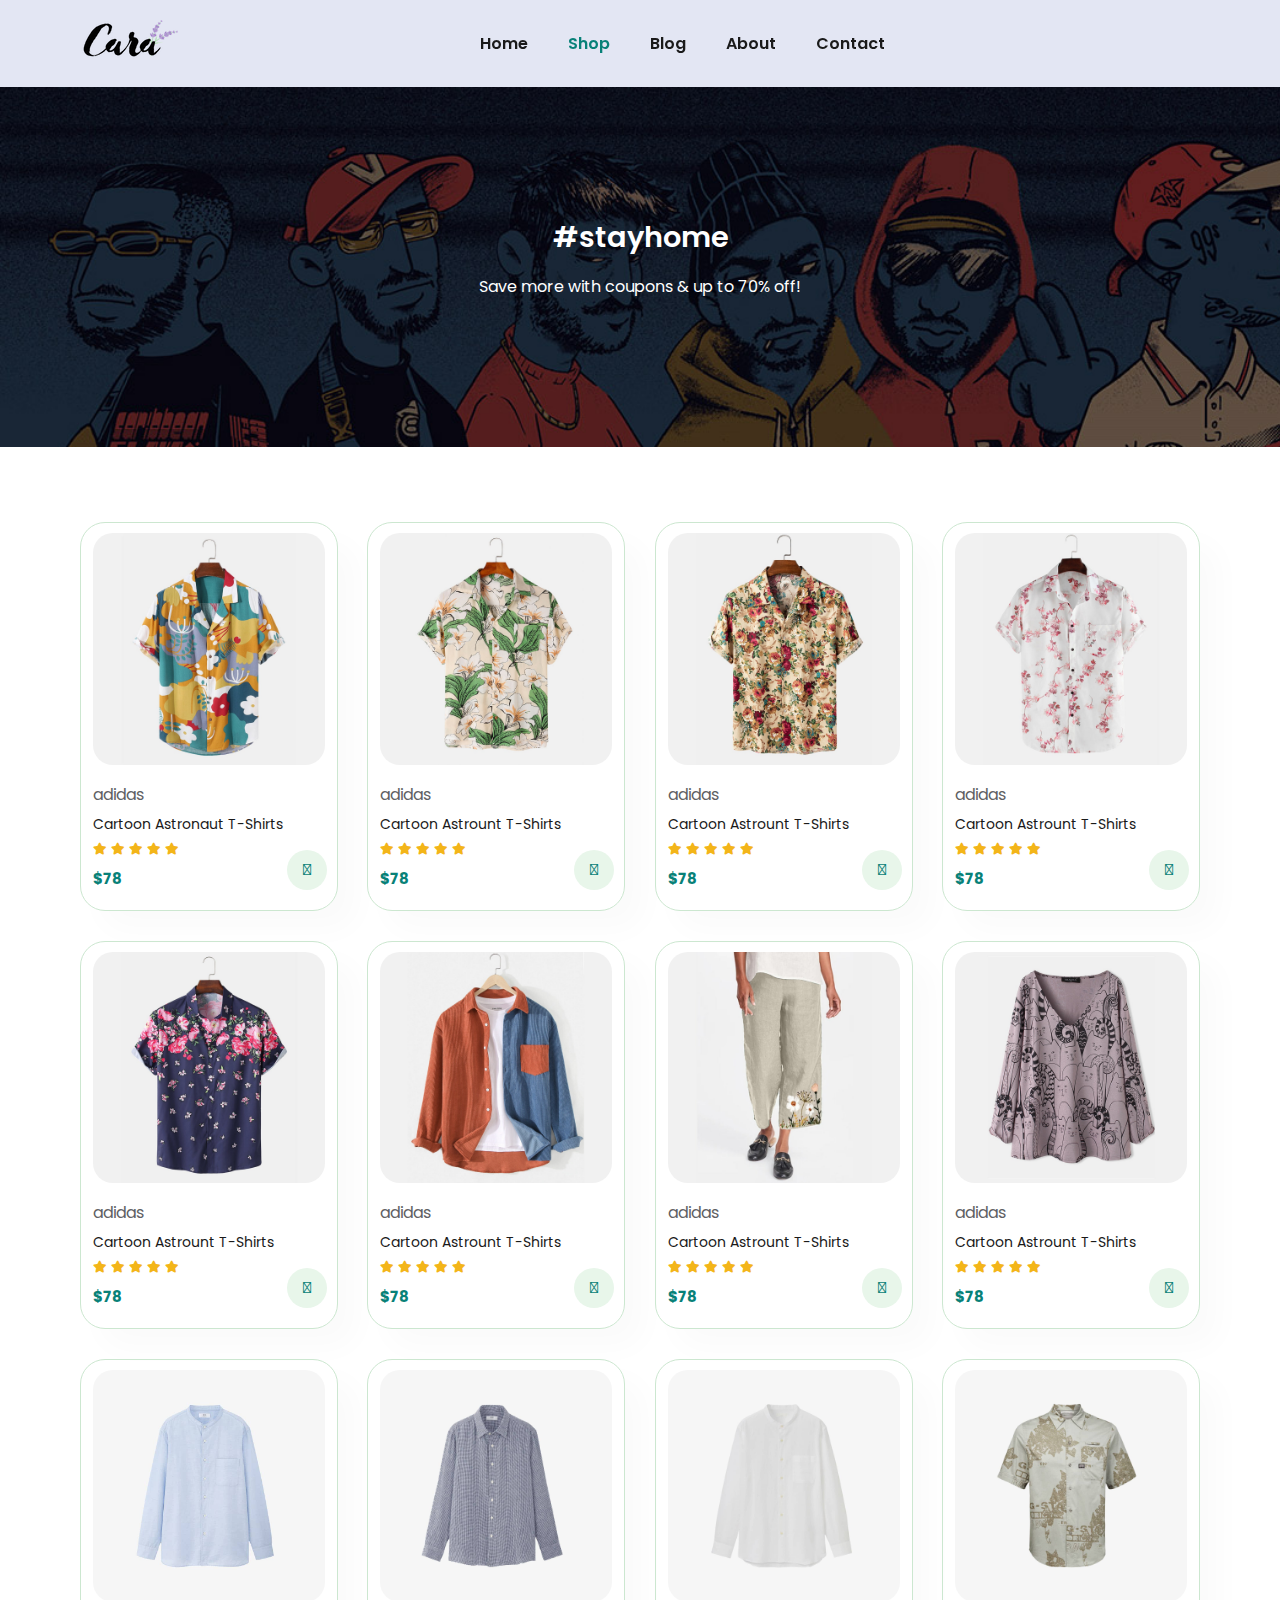
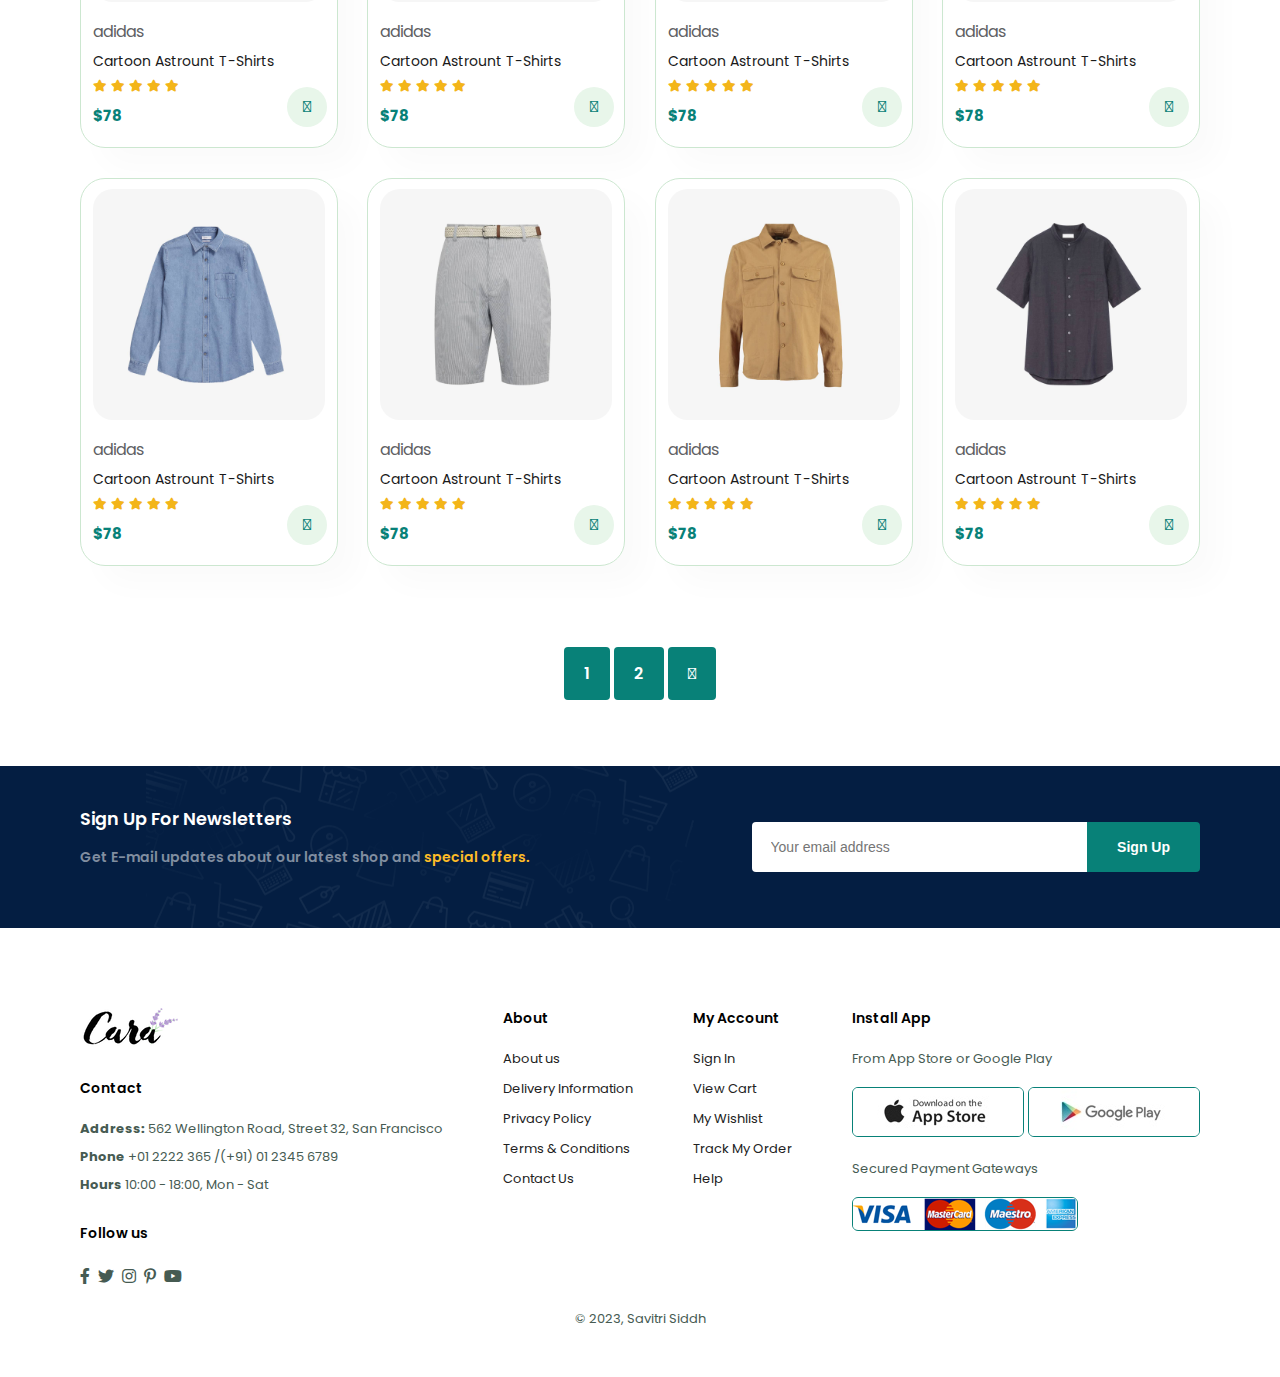
<file: shop.html>
<!DOCTYPE html>
<html lang="en">

    <head>
        <meta charset="UTF-8">
        <meta http-equiv="X-UA-Compatible" content="IE=edge">
        <meta name="viewport" content="width=device-width, initial-scale=1.0">
        <title>Ecommerece </title>

        <link rel="stylesheet" href="https://stackpath.bootstrapcdn.com/bootstrap/4.1.3/css/bootstrap.min.css"
            integrity="sha384-MCw98/SFnGE8fJT3GXwEOngsV7Zt27NXFoaoApmYm81iuXoPkFOJwJ8ERdknLPMO" crossorigin="anonymous">

        <link rel="stylesheet" href="https://pro.fontawesome.com/releases/v5.10.0/css/all.css" />

        <link rel="stylesheet" href="style.css">
    </head>

    <body>
    <section id="header">
  <a href="#"><img src="logo.png" class="logo" alt=""></a>
  <div>
    <ul id="navbar">
      <li><a href="index.html">Home</a></li>
     <li><a class="active" href="shop.html">Shop</a></li>
      <li><a href="blog.html">Blog</a></li>
      <li><a href="about.html">About</a></li>
      <li><a href="contact.html">Contact</a></li>
      <li id="lg-bag"><a href="cart.html"><i class="far fa-shopping-bag"></i></a></li>
      <a href="#" id="close"><i class="far fa-times"></i></a>
    </ul>
  </div>

  <div class="mobile">
    <a href="cart.html"><i id="shopping" class="far fa-shopping-bag"></i></a>
    <i id="bar" class="fas fa-outdent"></i>
  </div>
    </section>


      <section id="page-header">

        <h2>#stayhome</h2>

        <p>Save more with coupons & up to 70% off! </p>

      </section>

      <section id="product1" class="section-p1">

        <div class="pro-container">

          <div class="pro" onclick="window.location.href='sproduct.html';">
           <img src="product.f1.jpg" alt="Product Image">
            <div class="des">
    <span>adidas</span>
    <h5>Cartoon Astronaut T-Shirts</h5>
    <div class="star">
      <i class="fas fa-star"></i>
      <i class="fas fa-star"></i>
      <i class="fas fa-star"></i>
      <i class="fas fa-star"></i>
      <i class="fas fa-star"></i>
    </div>
    <h4>$78</h4>
  </div>
         <a href="#"><i class="fal fa-shopping-cart cart"></i></a>
          </div>

            <div class="pro">
              <img src="product.f2.jpg" alt="">
              <div class="des">
                <span>adidas</span>
                <h5>Cartoon Astrount T-Shirts</h5>
                <div class="star">
                  <i class="fas fa-star"></i>
                  <i class="fas fa-star"></i>
                  <i class="fas fa-star"></i>
                  <i class="fas fa-star"></i>
                  <i class="fas fa-star"></i>
                </div>
                <h4>$78</h4>
              </div>
                <a href="#"><i class="fal fa-shopping-cart cart"></i></a>
                </div>

              <div class="pro">
                <img src="product.f3.jpg" alt="">
                <div class="des">
                  <span>adidas</span>
                  <h5>Cartoon Astrount T-Shirts</h5>
                  <div class="star">
                    <i class="fas fa-star"></i>
                    <i class="fas fa-star"></i>
                    <i class="fas fa-star"></i>
                    <i class="fas fa-star"></i>
                    <i class="fas fa-star"></i>
                  </div>
                  <h4>$78</h4>
                </div>
                  <a href="#"><i class="fal fa-shopping-cart cart"></i></a>
                  </div>

                <div class="pro">
                  <img src="product.f4.jpg" alt="">
                  <div class="des">
                    <span>adidas</span>
                    <h5>Cartoon Astrount T-Shirts</h5>
                    <div class="star">
                      <i class="fas fa-star"></i>
                      <i class="fas fa-star"></i>
                      <i class="fas fa-star"></i>
                      <i class="fas fa-star"></i>
                      <i class="fas fa-star"></i>
                    </div>
                    <h4>$78</h4>
                  </div>
                    <a href="#"><i class="fal fa-shopping-cart cart"></i></a>
                    </div>

                  <div class="pro">
                    <img src="product.f5.jpg" alt="">
                    <div class="des">
                      <span>adidas</span>
                      <h5>Cartoon Astrount T-Shirts</h5>
                      <div class="star">
                        <i class="fas fa-star"></i>
                        <i class="fas fa-star"></i>
                        <i class="fas fa-star"></i>
                        <i class="fas fa-star"></i>
                        <i class="fas fa-star"></i>
                      </div>
                      <h4>$78</h4>
                    </div>
                      <a href="#"><i class="fal fa-shopping-cart cart"></i></a>
                      </div>

                    <div class="pro">
                      <img src="product.f6.jpg" alt="">
                      <div class="des">
                        <span>adidas</span>
                        <h5>Cartoon Astrount T-Shirts</h5>
                        <div class="star">
                          <i class="fas fa-star"></i>
                          <i class="fas fa-star"></i>
                          <i class="fas fa-star"></i>
                          <i class="fas fa-star"></i>
                          <i class="fas fa-star"></i>
                        </div>
                        <h4>$78</h4>
                      </div>
                        <a href="#"><i class="fal fa-shopping-cart cart"></i></a>
                        </div>
                      <div class="pro">
                        <img src="product.f7.jpg" alt="">
                        <div class="des">
                          <span>adidas</span>
                          <h5>Cartoon Astrount T-Shirts</h5>
                          <div class="star">
                            <i class="fas fa-star"></i>
                            <i class="fas fa-star"></i>
                            <i class="fas fa-star"></i>
                            <i class="fas fa-star"></i>
                            <i class="fas fa-star"></i>
                          </div>
                          <h4>$78</h4>
                        </div>
                          <a href="#"><i class="fal fa-shopping-cart cart"></i></a>
                          </div>
                        <div class="pro">
                          <img src="product.f8.jpg" alt="">
                          <div class="des">
                            <span>adidas</span>
                            <h5>Cartoon Astrount T-Shirts</h5>
                            <div class="star">
                              <i class="fas fa-star"></i>
                              <i class="fas fa-star"></i>
                              <i class="fas fa-star"></i>
                              <i class="fas fa-star"></i>
                              <i class="fas fa-star"></i>
                            </div>
                            <h4>$78</h4>
                          </div>
                            <a href="#"><i class="fal fa-shopping-cart cart"></i></a>
                            </div>


          <div class="pro">
            <img src="n1.jpg" alt="">
            <div class="des">
              <span>adidas</span>
              <h5>Cartoon Astrount T-Shirts</h5>
              <div class="star">
                <i class="fas fa-star"></i>
                <i class="fas fa-star"></i>
                <i class="fas fa-star"></i>
                <i class="fas fa-star"></i>
                <i class="fas fa-star"></i>
              </div>
              <h4>$78</h4>
            </div>
            <a href="#"><i class="fal fa-shopping-cart cart"></i></a>
              </div>

            <div class="pro">
              <img src="n2.jpg" alt="">
              <div class="des">
                <span>adidas</span>
                <h5>Cartoon Astrount T-Shirts</h5>
                <div class="star">
                  <i class="fas fa-star"></i>
                  <i class="fas fa-star"></i>
                  <i class="fas fa-star"></i>
                  <i class="fas fa-star"></i>
                  <i class="fas fa-star"></i>
                </div>
                <h4>$78</h4>
              </div>
                <a href="#"><i class="fal fa-shopping-cart cart"></i></a>
                </div>

              <div class="pro">
                <img src="n3.jpg" alt="">
                <div class="des">
                  <span>adidas</span>
                  <h5>Cartoon Astrount T-Shirts</h5>
                  <div class="star">
                    <i class="fas fa-star"></i>
                    <i class="fas fa-star"></i>
                    <i class="fas fa-star"></i>
                    <i class="fas fa-star"></i>
                    <i class="fas fa-star"></i>
                  </div>
                  <h4>$78</h4>
                </div>
                  <a href="#"><i class="fal fa-shopping-cart cart"></i></a>
                  </div>

                <div class="pro">
                  <img src="n4.jpg" alt="">
                  <div class="des">
                    <span>adidas</span>
                    <h5>Cartoon Astrount T-Shirts</h5>
                    <div class="star">
                      <i class="fas fa-star"></i>
                      <i class="fas fa-star"></i>
                      <i class="fas fa-star"></i>
                      <i class="fas fa-star"></i>
                      <i class="fas fa-star"></i>
                    </div>
                    <h4>$78</h4>
                  </div>
                    <a href="#"><i class="fal fa-shopping-cart cart"></i></a>
                    </div>

                  <div class="pro">
                    <img src="n5.jpg" alt="">
                    <div class="des">
                      <span>adidas</span>
                      <h5>Cartoon Astrount T-Shirts</h5>
                      <div class="star">
                        <i class="fas fa-star"></i>
                        <i class="fas fa-star"></i>
                        <i class="fas fa-star"></i>
                        <i class="fas fa-star"></i>
                        <i class="fas fa-star"></i>
                      </div>
                      <h4>$78</h4>
                    </div>
                      <a href="#"><i class="fal fa-shopping-cart cart"></i></a>
                      </div>

                    <div class="pro">
                      <img src="n6.jpg" alt="">
                      <div class="des">
                        <span>adidas</span>
                        <h5>Cartoon Astrount T-Shirts</h5>
                        <div class="star">
                          <i class="fas fa-star"></i>
                          <i class="fas fa-star"></i>
                          <i class="fas fa-star"></i>
                          <i class="fas fa-star"></i>
                          <i class="fas fa-star"></i>
                        </div>
                        <h4>$78</h4>
                      </div>
                        <a href="#"><i class="fal fa-shopping-cart cart"></i></a>
                        </div>
                      <div class="pro">
                        <img src="n7.jpg" alt="">
                        <div class="des">
                          <span>adidas</span>
                          <h5>Cartoon Astrount T-Shirts</h5>
                          <div class="star">
                            <i class="fas fa-star"></i>
                            <i class="fas fa-star"></i>
                            <i class="fas fa-star"></i>
                            <i class="fas fa-star"></i>
                            <i class="fas fa-star"></i>
                          </div>
                          <h4>$78</h4>
                        </div>
                          <a href="#"><i class="fal fa-shopping-cart cart"></i></a>
                          </div>
                        <div class="pro">
                          <img src="n8.jpg" alt="">
                          <div class="des">
                            <span>adidas</span>
                            <h5>Cartoon Astrount T-Shirts</h5>
                            <div class="star">
                              <i class="fas fa-star"></i>
                              <i class="fas fa-star"></i>
                              <i class="fas fa-star"></i>
                              <i class="fas fa-star"></i>
                              <i class="fas fa-star"></i>
                            </div>
                            <h4>$78</h4>
                          </div>
                            <a href="#"><i class="fal fa-shopping-cart cart"></i></a>
                            </div>

        </div>
      </section>

    <section id="pagination" class="section-p1">
      <a href="#">1</a>
      <a href="#">2</a>
      <a href="#"><i class="fal fa-long-arrow-alt-right"></i></a>
    </section>

      <section id="newsletter"class="section-p1 section-m1">
        <div class="newstext">
          <h4>Sign Up For Newsletters</h4>
          <p>Get E-mail updates about our latest shop and <span>special offers.</span>
          </p>
        </div>
        <div class="form">
          <input type="text" placeholder="Your email address">
          <button class="normal">Sign Up</button>
        </div>
      </section>

      <footer class="section-p1">
        <div class="col">
          <img class="logo"src="logo.png" alt="">
          <h4>Contact</h4>
          <p> <strong> Address: </strong> 562 Wellington Road, Street 32, San Francisco</p>
          <p><strong>Phone</strong> +01 2222 365 /(+91) 01 2345 6789</p>
          <p><strong>Hours</strong> 10:00 - 18:00, Mon - Sat</p>
          <div class="follow">
            <h4>Follow us</h4>
            <div class="icon">
              <i class="fab fa-facebook-f"></i>
              <i class="fab fa-twitter"></i>
              <i class="fab fa-instagram"></i>
              <i class="fab fa-pinterest-p"></i>
              <i class="fab fa-youtube"></i>
            </div>
          </div>
        </div>

        <div class="col">
          <h4>About</h4>
          <a href="#">About us</a>
          <a href="#">Delivery Information</a>
          <a href="#">Privacy Policy</a>
          <a href="#">Terms & Conditions</a>
          <a href="#">Contact Us</a>
        </div>

        <div class="col">
          <h4>My Account</h4>
          <a href="#">Sign In</a>
          <a href="#">View Cart</a>
          <a href="#">My Wishlist</a>
          <a href="#">Track My Order</a>
          <a href="#">Help</a>
        </div>

        <div class="col install">
          <h4>Install App</h4>
          <p>From App Store or Google Play</p>
          <div class="row">
            <img src="app.jpg" alt="">
            <img src="play.jpg" alt="">
          </div>
          <p>Secured Payment Gateways</p>
          <img src="pay.png" alt="">
        </div>


        <div class="copyright">
          <p>© 2023, Savitri Siddh</p>
        </div>
        </footer>


      <script src="script.js"></script>


        <script src="https://cdn.jsdelivr.net/npm/@popperjs/core@2.9.1/dist/umd/popper.min.js"
            integrity="sha384-SR1sx49pcuLnqZUnnPwx6FCym0wLsk5JZuNx2bPPENzswTNFaQU1RDvt3wT4gWFG"
            crossorigin="anonymous"></script>
        <script src="https://cdn.jsdelivr.net/npm/bootstrap@5.0.0-beta3/dist/js/bootstrap.min.js"
            integrity="sha384-j0CNLUeiqtyaRmlzUHCPZ+Gy5fQu0dQ6eZ/xAww941Ai1SxSY+0EQqNXNE6DZiVc"
            crossorigin="anonymous"></script>
    </body>

</html>
</file>
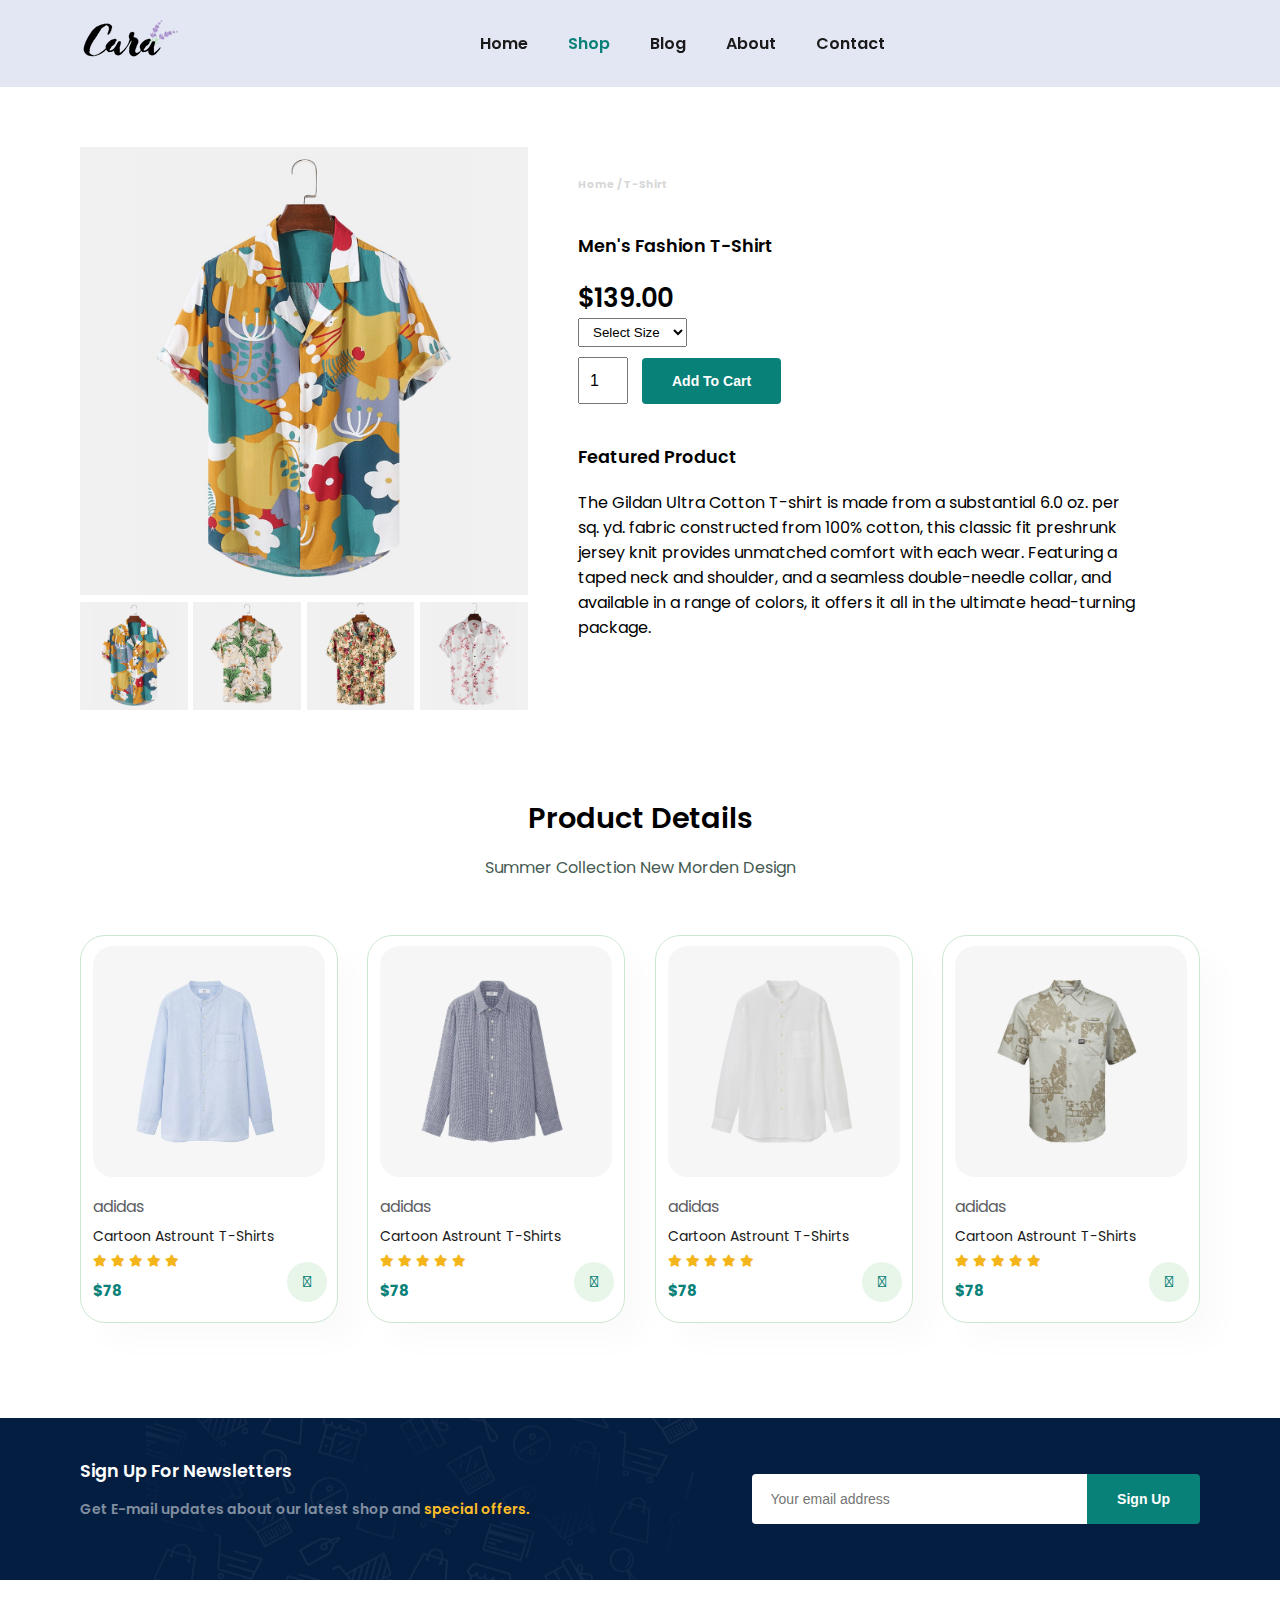
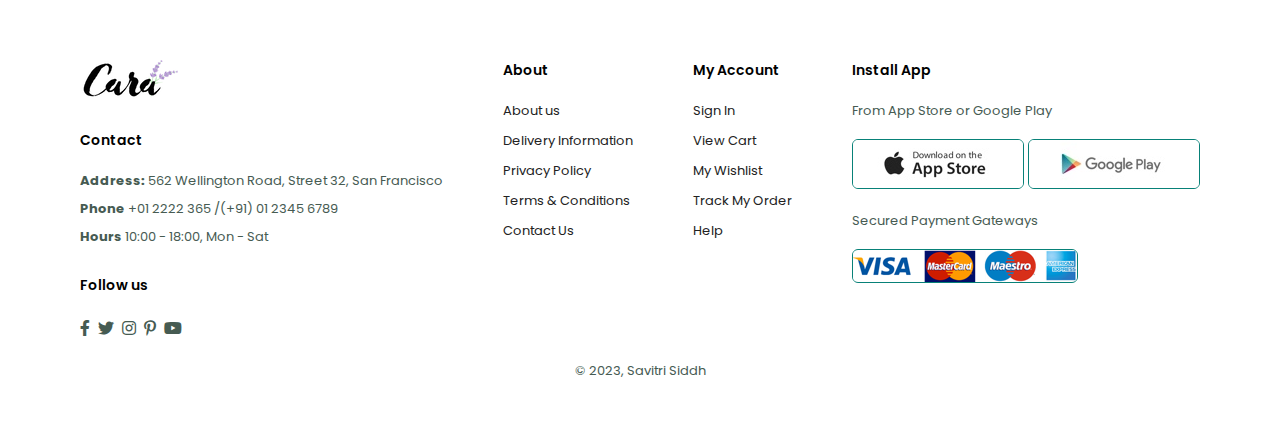
<file: sproduct.html>
<!DOCTYPE html>
<html lang="en">

    <head>
        <meta charset="UTF-8">
        <meta http-equiv="X-UA-Compatible" content="IE=edge">
        <meta name="viewport" content="width=device-width, initial-scale=1.0">
        <title>Ecommerece </title>

        <link rel="stylesheet" href="https://stackpath.bootstrapcdn.com/bootstrap/4.1.3/css/bootstrap.min.css"
            integrity="sha384-MCw98/SFnGE8fJT3GXwEOngsV7Zt27NXFoaoApmYm81iuXoPkFOJwJ8ERdknLPMO" crossorigin="anonymous">

        <link rel="stylesheet" href="https://pro.fontawesome.com/releases/v5.10.0/css/all.css" />

        <link rel="stylesheet" href="style.css">
    </head>

    <body>
    <section id="header">
  <a href="#"><img src="logo.png" class="logo" alt=""></a>
  <div>
    <ul id="navbar">
      <li><a href="index.html">Home</a></li>
     <li><a class="active" href="shop.html">Shop</a></li>
      <li><a href="blog.html">Blog</a></li>
      <li><a href="about.html">About</a></li>
      <li><a href="contact.html">Contact</a></li>
      <li id="lg-bag"><a href="cart.html"><i class="far fa-shopping-bag"></i></a></li>
      <a href="#" id="close"><i class="far fa-times"></i></a>
    </ul>
  </div>

  <div class="mobile">
    <a href="cart.html"><i id="shopping" class="far fa-shopping-bag"></i></a>
    <i id="bar" class="fas fa-outdent"></i>
  </div>
    </section>

    <section id="prodetails" class="section-p1">
      <div class="single-pro-image">
        <img src="product.f1.jpg" width="100%" id="MainImg" alt="">

        <div class="small-img-group">
          <div class="small-img-col">
            <img src="product.f1.jpg" width="100%" class="small-img" alt="">
          </div>
          <div class="small-img-col">
            <img src="product.f2.jpg" width="100%" class="small-img" alt="">
          </div>
          <div class="small-img-col">
            <img src="product.f3.jpg" width="100%" class="small-img" alt="">
          </div>
          <div class="small-img-col">
            <img src="product.f4.jpg" width="100%" class="small-img" alt="">
          </div>

        </div>
      </div>

      <div class="single-pro-details">

        <h6>Home / T-Shirt</h6>
        <h4>Men's Fashion T-Shirt</h4>
        <h2>$139.00</h2>
        <select>
          <option>Select Size</option>
          <option>XL</option>
          <option>XXL</option>
          <option>Small</option>
          <option>Large</option>
          <option>Medium</option>
        </select>
        <input type="number" value="1">
        <button class="normal">Add To Cart</button>
        <h4>Featured Product</h4>
        <span>The Gildan Ultra Cotton T-shirt is made from a substantial 6.0 oz. per sq. yd. fabric constructed from 100% cotton, this classic fit preshrunk jersey knit provides unmatched comfort with each wear. Featuring a taped neck and shoulder, and a seamless double-needle collar, and available in a range of colors, it offers it all in the ultimate head-turning package.</span>
      </div>
    </section>

    <section id="product1" class="section-p1">
      <h2>Product Details</h2>
      <p>Summer Collection New Morden Design</p>
      <div class="pro-container">

        <div class="pro">
         <img src="n1.jpg" alt="">
          <div class="des">
            <span>adidas</span>
            <h5>Cartoon Astrount T-Shirts</h5>
            <div class="star">
              <i class="fas fa-star"></i>
              <i class="fas fa-star"></i>
              <i class="fas fa-star"></i>
              <i class="fas fa-star"></i>
              <i class="fas fa-star"></i>
            </div>
            <h4>$78</h4>
          </div>
          <a href="#"><i class="fal fa-shopping-cart cart"></i></a>
            </div>

          <div class="pro">
            <img src="n2.jpg" alt="">
            <div class="des">
              <span>adidas</span>
              <h5>Cartoon Astrount T-Shirts</h5>
              <div class="star">
                <i class="fas fa-star"></i>
                <i class="fas fa-star"></i>
                <i class="fas fa-star"></i>
                <i class="fas fa-star"></i>
                <i class="fas fa-star"></i>
              </div>
              <h4>$78</h4>
            </div>
              <a href="#"><i class="fal fa-shopping-cart cart"></i></a>
              </div>

            <div class="pro">
              <img src="n3.jpg" alt="">
              <div class="des">
                <span>adidas</span>
                <h5>Cartoon Astrount T-Shirts</h5>
                <div class="star">
                  <i class="fas fa-star"></i>
                  <i class="fas fa-star"></i>
                  <i class="fas fa-star"></i>
                  <i class="fas fa-star"></i>
                  <i class="fas fa-star"></i>
                </div>
                <h4>$78</h4>
              </div>
                <a href="#"><i class="fal fa-shopping-cart cart"></i></a>
                </div>

              <div class="pro">
                <img src="n4.jpg" alt="">
                <div class="des">
                  <span>adidas</span>
                  <h5>Cartoon Astrount T-Shirts</h5>
                  <div class="star">
                    <i class="fas fa-star"></i>
                    <i class="fas fa-star"></i>
                    <i class="fas fa-star"></i>
                    <i class="fas fa-star"></i>
                    <i class="fas fa-star"></i>
                  </div>
                  <h4>$78</h4>
                </div>
                  <a href="#"><i class="fal fa-shopping-cart cart"></i></a>
                  </div>


      </div>
    </section>


      <section id="newsletter"class="section-p1 section-m1">
        <div class="newstext">
          <h4>Sign Up For Newsletters</h4>
          <p>Get E-mail updates about our latest shop and <span>special offers.</span>
          </p>
        </div>
        <div class="form">
          <input type="text" placeholder="Your email address">
          <button class="normal">Sign Up</button>
        </div>
      </section>

      <footer class="section-p1">
        <div class="col">
          <img class="logo"src="logo.png" alt="">
          <h4>Contact</h4>
          <p> <strong> Address: </strong> 562 Wellington Road, Street 32, San Francisco</p>
          <p><strong>Phone</strong> +01 2222 365 /(+91) 01 2345 6789</p>
          <p><strong>Hours</strong> 10:00 - 18:00, Mon - Sat</p>
          <div class="follow">
            <h4>Follow us</h4>
            <div class="icon">
              <i class="fab fa-facebook-f"></i>
              <i class="fab fa-twitter"></i>
              <i class="fab fa-instagram"></i>
              <i class="fab fa-pinterest-p"></i>
              <i class="fab fa-youtube"></i>
            </div>
          </div>
        </div>

        <div class="col">
          <h4>About</h4>
          <a href="#">About us</a>
          <a href="#">Delivery Information</a>
          <a href="#">Privacy Policy</a>
          <a href="#">Terms & Conditions</a>
          <a href="#">Contact Us</a>
        </div>

        <div class="col">
          <h4>My Account</h4>
          <a href="#">Sign In</a>
          <a href="#">View Cart</a>
          <a href="#">My Wishlist</a>
          <a href="#">Track My Order</a>
          <a href="#">Help</a>
        </div>

        <div class="col install">
          <h4>Install App</h4>
          <p>From App Store or Google Play</p>
          <div class="row">
            <img src="app.jpg" alt="">
            <img src="play.jpg" alt="">
          </div>
          <p>Secured Payment Gateways</p>
          <img src="pay.png" alt="">
        </div>


        <div class="copyright">
          <p>© 2023, Savitri Siddh</p>
        </div>
        </footer>

  <script>
    var MainImg = document.getElementById("MainImg");
    var smallimg = document.getElementsByClassName("small-img");

    smallimg[0].onclick = function () {
      MainImg.src = smallimg[0].src;
    }
    smallimg[1].onclick = function () {
      MainImg.src = smallimg[1].src;
    }
    smallimg[2].onclick = function () {
      MainImg.src = smallimg[2].src;
    }
    smallimg[3].onclick = function () {
      MainImg.src = smallimg[3].src;
    }
  </script>

      <script src="script.js"></script>


        <script src="https://cdn.jsdelivr.net/npm/@popperjs/core@2.9.1/dist/umd/popper.min.js"
            integrity="sha384-SR1sx49pcuLnqZUnnPwx6FCym0wLsk5JZuNx2bPPENzswTNFaQU1RDvt3wT4gWFG"
            crossorigin="anonymous"></script>
        <script src="https://cdn.jsdelivr.net/npm/bootstrap@5.0.0-beta3/dist/js/bootstrap.min.js"
            integrity="sha384-j0CNLUeiqtyaRmlzUHCPZ+Gy5fQu0dQ6eZ/xAww941Ai1SxSY+0EQqNXNE6DZiVc"
            crossorigin="anonymous"></script>
    </body>

</html>
</file>
<file: style.css>
@import url("https://fonts.googleapis.com/css2?family=Poppins:wght@100;200;300;400;500;600;700;800;900&display=swap");
* {
  margin: 0;
  padding: 0;
  box-sizing: border-box;
}

#bar{
  display: none;
}
#shopping{
  display: none;
}

body {
  font-family: "Poppins", sans-serif;
}

h1 {
  font-size: 2.5rem;
  font-weight: 700;
}

h2 {
  font-size: 1.8rem;
  font-weight: 600;
}

h3 {
  font-size: 1.4rem;
  font-weight: 800;
}

h4 {
  font-size: 1.1rem;
  font-weight: 600;
}

h5 {
  font-size: 1rem;
  font-weight: 400;
  color: #1d1d1d;
}

h6 {
  color: #d8d8d8;
}

hr {
  width: 30px;
  height: 2px;
  background-color: #fb774b;
}
p {
  font-size: 16px;
  color: #465b52;
  margin: 15px 0 20px 0;
}

.section-p1 {
  padding: 40px 80px;
}

.section-m1 {
  margin: 40px 0;
}
button.normal {
  font-size: 14px;
  font-weight: 600;
  padding: 15px 30px;
  color: #000;
  background-color: #fff;
  border-radius: 4px;
  cursor: pointer;
  border: none;
  outline: none;
  transition: 0.2s;
}

button.white {
  font-size: 13px;
  font-weight: 600;
  padding: 11px 18px;
  color: #fff;
  background-color: transparent;
  cursor: pointer;
  border: 1px solid #fff;
  outline: none;
  transition: 0.2s;
}

body {
  width: 100%;
}

#header{
  display: flex;
  align-items: center;
  justify-content: space-between;
  padding: 20px 80px;
  background: #E3E6F3;
  box-shadow: 0 5px 15px rgba(0, 0, 0, 0.0);
  z-index: 999;
  position: sticky;
  top: 0;
  left: 0;
}
#navbar{
  display: flex;
  align-items: center;
  justify-content: center;
}
#navbar li{
  list-style: none;
  padding: 0 20px;
  position: relative;
}
#navbar li a{
  text-decoration: none;
  font-size: 16px;
  font-weight: 600;
  color: #1a1a1a;
  transition: 0.3s ease;
}
#navbar li a:hover,
#navbar li a.active {
  color: #088178;
}
#navbar li a.activev::after,
#navbar li a:hover::after {
  content: "";
  width: 30%;
  height: 2px;
  background: #088178;
  position: absolute;
  bottom: -4px;
  left: 20px;
}

#mobile {
  display: none;
  align-items: center;
}

#close {
  display: none;
}

#hero {
  background-image: url("hero4.png");
  height: 90vh;
  width: 100%;
  background-size: cover;
  background-position: top 25% right 0 ;
  padding: 0 80px;
  display: flex;
  flex-direction: column;
  align-items: flex-start;
  justify-content: center;
}
#hero h4 {
  padding-bottom: 15px;
}
#hero h1 {
  color: #088178;
}
#hero button{
  background-image: url("button.png");
  background-color: transparent;
  color: #088178;
  border: 0;
  padding: 14px 80px 14px 65px;
  background-repeat: no-repeat;
  font-weight: 700;
  font-size: 15px;
}
#feature {
  display: flex;
  align-items: center;
  justify-content: space-between;
  flex-wrap: wrap;
}

#feature .fe-box {
  width: 180px;
  text-align: center;
  padding: 25px 15px;
  box-shadow: 20px 20px 34px rgba(0, 0, 0, 0.03);
  border: 1px solid #cce7d0;
  border-radius: 4px;
  margin: 15px 0;
}
#feature .fe-box:hover {
  box-shadow: 10px 10px 54px rgba(70,62 221, 0.1);
}
#feature .fe-box img{
  width: 100%;
  margin-bottom: 10px;
}

#feature .fe-box h6 {
  display: inline-block;
  padding: 9px 8px 6px 6px;
  line-height: 1;
  border-radius: 4px;
  color: #088178;
  background-color: #fddde4;
}

#feature .fe-box:nth-child(2)  h6{
  background-color: #cdebbc;
}

#feature .fe-box:nth-child(3)  h6{
  background-color: #d1e8f2;
}

#feature .fe-box:nth-child(4)  h6{
  background-color: #cdd4f8;
}

#feature .fe-box:nth-child(5)  h6{
  background-color: #f6dbf6;
}

#feature .fe-box:nth-child(6)  h6{
  background-color: #fff2e5;
}
#product1 {
  text-align: center;
}
#product1 .pro-container{
  display: flex;
  justify-content: space-between;
  padding-top: 20px;
  flex-wrap: wrap;
}

#product1 .pro{
  width: 23%;
  min-width: 250px;
  padding: 10px 12px;
  border: 1px solid #cce7d0;
  border-radius: 25px;
  cursor: pointer;
  box-shadow: 20px 20px 30px rgba(0, 0, 0, 0.02);
  margin: 15px 0;
  transition: 0.02s ease;
  position: relative;
}
#product1 .pro:hover {
  box-shadow: 20px 20px 30px rgba(0, 0, 0, 0.06);
}

#product1 .pro img{
  width: 100%;
  border-radius: 20px;
}

#product1 .pro .des {
  text-align: start;
  padding: 10px 0;
}

#product1 .pro .des span {
  color: #606063;
}
#product1 .pro .des h5 {
  padding-top: 7px;
  color: #1a1a1a;
  font-size: 14px;
}
#product1 .pro .des i {
  font-size: 12px;
  color: rgb(243, 181, 25);
}
#product1 .pro .des h4{
  padding-top: 7px;
  font-size: 15px;
  font-weight: 700;
  color: #088178;
}
#product1 .pro .cart {
  width: 40px;
  height: 40px;
  line-height: 40px;
  border-radius: 50px;
  background-color: #e8f6ea;
  font-weight: 500;
  color: #088178;
  border: #cce7d0;
  position: absolute;
  bottom: 20px;
  right: 10px;
}
#banner {
  display: flex;
  flex-direction: column;
  justify-content: center;
  align-items: center;
  text-align: center;
  background-image: url("b2.jpg");
  width: 100%;
  height: 40vh;
  background-size: cover;
  background-position: center;
}
#banner h4 {
  color: #fff;
  font-size: 16px;
}

#banner h2 {
  color: #fff;
  font-size: 30px;
  padding: 10px 0;
}
#banner h2 span{
  color: #ef3636;
  font-size: 30px;
}

#banner button:hover{
  background: #088178;
  color: #fff;
}
#sm-banner {
  display: flex;
  justify-content: space-between;
  flex-wrap: wrap;
}

#sm-banner .banner-box{
  display: flex;
  flex-direction: column;
  justify-content: center;
  align-items: flex-start;
  background-image: url("img/b17.jpg");
  width: 580px;
  height: 50vh;
  background-size: cover;
  background-position: center;
  padding: 30px;
}
#sm-banner .banner-box2{
  background-image: url("img/b10.jpg");
}

#sm-banner h4{
  color: #fff;
  font-size: 20px;
  font-weight: 300;
}

#sm-banner h2{
  color: #fff;
  font-size: 28px;
  font-weight: 800;
}
#sm-banner span {
  color: #fff;
  font-size: 14px;
  font-weight: 500;
  padding-bottom: 15px;
}

#sm-banner .banner-box:hover button{
  background: #088178;
  border: 1px solid #088178;
}

#banner3{
  display: flex;
  justify-content: space-between;
  flex-wrap: wrap;
  padding: 0 80px;
}

#banner3 .banner-box{
  display: flex;
  flex-direction: column;
  justify-content: center;
  align-items: flex-start;
  background-image: url("b7.jpg");
  width: 30%;
  height: 30vh;
  background-size: cover;
  background-position: center;
  padding: 20px;
  margin-bottom: 20px;
}
#banner3 .banner-box2{
  background-image: url("b4.jpg");
}

#banner3 .banner-box3{
  background-image: url("b18.jpg");
}

#banner3 h2 {
  color: #fff;
  font-weight: 900;
  font-size: 22px;
}

#banner3 h3 {
  color: #ec544e;
  font-weight: 800;
  font-size: 15px;
}

#newsletter {
  display: flex;
  justify-content: space-between;
  flex-wrap: wrap;
  align-items: center;
  background-image: url("b14.png");
  background-repeat: no-repeat;
  background-position: 20% 30%;
  background-color: #041e42;
}
#newsletter p {
  font-size: 14px;
  font-weight: 600;
  color: #818ea0;
}
#newsletter p span {
  color: #ffbd27;
}
#newsletter .form {
  display: flex;
  width: 40%;
}
#newsletter input{
  height: 3.125rem;
  padding: 0 1.25em;
  font-size: 14px;
  width: 100%;
  border: 1px solid transparent;
  border-radius: 4px;
  outline: none;
  border-top-right-radius: 0;
  border-bottom-right-radius: 0;
}

#newsletter button {
  background-color: #088178;
  color: #fff;
  white-space: nowrap;
  border-top-left-radius: 0;
  border-bottom-left-radius: 0;
}
footer {
  display: flex;
  flex-wrap: wrap;
  justify-content: space-between;
}

footer .col {
  display: flex;
  flex-direction: column;
  align-items: flex-start;
  margin-bottom: 20px;
}
footer .logo {
  margin-bottom: 30px;
}

footer h4 {
  font-size: 14px;
  padding-bottom: 20px;
}
footer p {
  font-size: 13px;
  margin: 0 0 8px 0;
}

footer a {
  font-size: 13px;
  text-decoration: none;
  color: #222;
  margin-bottom: 10px;
}
footer .follow {
  margin-top: 20px;
}

footer .follow i {
  color: #465b52;
  padding-right: 4px;
  counter: pointer;
}

footer .install img {
  border: 1px solid #088178;
  border-radius: 6px;
}

footer .install img{
  margin: 10px 0 15px 0;
}

footer .follow i:hover,
footer a:hover {
  color: #088178;
}

footer .copyright{
  width: 100%;
  text-align: center;
}
/*shop page */

#page-header {
  background-image: url("b1.jpg");
  width: 100%;
  height: 40vh;
  background-size: cover;
  display: flex;
  justify-content: center;
  text-align: center;
  flex-direction: column;
  padding: 14px;
}

#page-header h2,
#page-header p {
  color: #fff;
}

#pagination {
  text-align: center;
}

#pagination a {
  text-decoration: none;
  background-color: #088178;
  padding: 15px 20px;
  border-radius: 4px;
  color: #fff;
  font-weight: 600;
}
#pagination a i {
  font-size: 16px;
  font-weight: 600;
}

#prodetails {
  display: flex;
  margin-top: 20px;
}

#prodetails .single-pro-image{
  width: 40%;
  margin-right: 50px;
}
.small-img-group {
  display: flex;
  justify-content: space-between;
}
.small-img-col {
  flex-basis: 24%;
  cursor: pointer;
}

#prodetails .single-pro-details {
  width: 50%;
  padding-top: 30px;
}

#prodetails .single-pro-details h4 {
  padding: 40px 0 20px 0;
}

#prodetails .single-pro-details h2 {
  font-size: 26px;
}
#prodetails .single-pro-details select {
  display: block;
  padding: 5px 10px;
  margin-bottom: 10px;
}
#prodetails .single-pro-details input {
  width: 50px;
  height: 47px;
  padding-left: 10px;
  font-size: 16px;
  margin-right: 10px;
}
#prodetails .single-pro-details {
  outline: none;
}

#prodetails .single-pro-details button {
  background: #088178;
  color: #fff;
}
#prodetails .single-pro-details  span {
  line-height: 25px;
}

/*blog page */

#page-header.blog-header{
  background-image: url("img/b19.jpg");
}
#blog {
  padding: 150px 150px 0 150px;
}
#blog .blog-box {
  display: flex;
  align-items: center;
  width: 100%;
  position: relative;
  padding-bottom: 90px;
}

#blog .blog-img {
  width: 50%;
  margin-right: 40px;
}

#blog img {
  width: 100%;
  height: 300px;
  object-fit: cover;
}
#blog .blog-details {
  width: 50%;
  }
#blog .blog-details a {
  text-decoration: none;
  font-size: 11px;
  color: #000;
  font-weight: 700;
  position: relative;
}
#blog .blog-details a::after {
  content: "";
  width: 50px;
  height: 1px;
  background-color: #000;
  position: absolute;
  top: 4px;
  right: -60px;
}
#blog .blog-details a:hover::after{
  background-color: #088178;
}
#blog .blog-box h1{
  position: absolute;
  top: -40px;
  left: 0;
  font-size: 70px;
  font-weight: 700;
  color: #c9cbce;
  z-index: -9;
}
#page-header.about-header {
  background-image: url("img/banner.png");
}

#about-head {
  display: flex;
  align-items: center;
}

#about-head img{
  width: 50%;
  height: auto;
}
#about-head div {
  padding-left: 40px;
}

#about-app {
  text-align: center;
}

#about-app .video {
  width: 70%;
  height: 100%;
  margin: 30px auto 0 auto;
}
#about-app .video video {
  width: 100%;
  height: 100%;
  border-radius: 20px;
}
#newsletter h4 {
  color: #FFFFFF;
}
/*contact page */
#contact-details{
  display: flex;
  align-items: center;
  justify-content: space-between;
}
#contact-details .details{
  width: 40%;
}
#contact-details .details span,
#form-details form span {
  font-size: 12px;
}
#contact-details .details h2,
#form-details form h2{
  font-size: 26px;
  line-height: 35px;
  padding: 20px 0;
}
#contact-details .details h3 {
  font-size: 16px;
  padding-bottom: 15px;
}
#contact-details .details li {
  list-style: none;
  display: flex;
  padding: 10px 0;
}
#contact-details .details li i {
  font-size: 14px;
  padding-right: 22px;
}
#contact-details .details li p {
  margin: 0;
  font-size: 14px;
}
#contact-details .map {
  width: 100%;
  height: 400px;
}
#contact-details .map iframe {
  width: 100%;
  height: 100%;
}
#form-details{
  display: flex;
  justify-content: space-between;
  margin: 30px;
  padding: 80px;
  border: 1px solid #e1e1e1;
}
#form-details form {
  width: 65%;
  display: flex;
  flex-direction: column;
  align-items: flex-start;
}
#form-details form input,
#form-details form textarea {
  width: 100%;
  padding: 12px 15px;
  outline: none;
  margin-bottom: 20px;
  border: 1px solid #e1e1e1;
}
#form-details form button {
  background-color: #088178;
  color: #fff;
}
#form-details .people div {
  padding-bottom: 25px;
  display: flex;
  align-items: flex-start;
}
#form-details .people div img {
  width: 65px;
  height: 65px;
  object-fit: cover;
  margin-right: 15px;
}
#form-details .people div p{
  margin: 0;
  font-size: 13px;
  line-height: 25px;
}
#form-details .people div p span {
  display: block;
  font-size: 16px;
  font-weight: 600;
  color: #000;
}

/* Cart Page */
#cart {
  overflow-x: auto;
}

#cart table {
  width: 100%;
  border-collapse: collapse;
  table-layout: fixed;
  white-space: nowrap;
}
#cart table img {
  width: 70px;
}
#cart table td:nth-child(1){
  width: 100px;
  text-align: center;
}
#cart table td:nth-child(2){
  width: 150px;
  text-align: center;
}
#cart table td:nth-child(3){
  width: 250px;
  text-align: center;
}
#cart table td:nth-child(4),
#cart table td:nth-child(5),
#cart table td:nth-child(6){
  width: 150px;
  text-align: center;
}
#cart table td:nth-child(5) input {
  width: 70px;
  padding: 10px 5px 10px 15px;
}
#cart table thead {
  border: 1px solid #e2e9e1;
  border-left: none;
  border-right: none;
}
#cart table thead td {
  font-weight: 700;
  text-decoration: upperecase;
  font-size: 13px;
  padding: 18px 0;
}
#cart table tbody tr td {
  padding-top: 15px;
}
#cart table tbody td {
  font-weight: 13px;
}
#cart-add {
  display: flex;
  flex-wrap: wrap;
  justify-content: space-between;
}
.coupon {
  width: 50%;
  margin-bottom: 30px;
}

.coupon h3,
.Subtotal h3 {
  padding-bottom: 15px;
}

.coupon input {
  padding: 10px 20px;
  outline: none;
  width: 60%;
  margin-right: 10px;
  border: 1px solid #e2e9e1;
}

.coupon button,
.Subtotal button {
  background-color: #088178;
  color: #fff;
  padding: 12px 20px;
}

.Subtotal {
  width: 100%;
  height: 100%;
  margin-bottom: 30px;
  border: 1px solid #e2e9e1;
  padding: 30px;
  align-items: center;
}

.Subtotal table {
  border-collapse: collapse;
  width: 100%;
  margin-bottom: 20px;
  align-items: center;
}

.Subtotal table td {
  width: 50%;
  border: 1px solid #e2e9e1;
  padding: 10px;
  font-size: 13px;
  align-items: center;

}















/* start Media Query */
@media (max-width:799px) {
    .section-p1{
      padding: 40px 80px;
    }
  #navbar {
    display: flex;
    flex-direction: column;
    align-items: flex-start;
    justify-content: flex-start;
    position: fixed;
    top: 0;
    right: -300px;
    height: 100vh;
    width: 300px;
    background-color: #E3E6F3;
    box-shadow: 0 40px 60px rgba(0, 0, 0, 0.1);
    padding: 80px 0 0 10px;
    transition: 0.3s;
  }
  #shopping{
    display: block;
    display: inline-flex;
  }

  #navbar.active {
    right: 0px;
  }
  #navbar li {
    margin-bottom: 25px;
  }
  #mobile {
    display: flex;
    align-items: center;
  }
  #mobile i {
    color: #1a1a1a;
    font-size: 24px;
    padding-left: 20px;
  }
  #cart.html{
    display: flex;
  }
  #bar{
    display: flex;
    display: inline-flex;
  }


  #close {
    display: initial;
    position: absolute;
    top: 30px;
    left: 30px;
    color: #222;
    font-size: 24px;
  }
  #lg-bag {
    display: none;
  }
  #hero {
    height: 70vh;
    padding: 0 80px;
    background-position: top 30% right 30%;
  }

  #feature {
    justify-content: center;
  }
  #feature .fe-box {
    margin: 15px 15px;
  }
  #product1 .pro-container {
    justify-content: center;
  }
  #product1 .pro {
    margin: 15px;
  }
  #banner {
    height: 20vh;
  }
  #sm-banner .banner-box {
    min-width: 100%;
    height: 30vh;
  }
  #banner3 {
    padding: 0 40px;
  }
  #banner3 .banner-box {
    width: 28%;
  }
  #newsletter .from {
    width: 70%;
  }

  /*contact page */

  #from-details {
    padding: 40px;
  }
  #from-details from {
    width: 50%;
  }
}





@media (max-width: 477px){
   .section-p1{
     padding: 20px;
   }
   #bar{
     display: block;
   }

  #header {
    padding: 10px 30px;
  }
  h1 {
    font-size: 38px;
  }
  h2{
    font-size: 32px;
  }
  #hero {
    padding: 0 20px;
    background-position: 55%;
  }
  #feature{
    justify-content: space-between;
  }
  #feature .fe-box {
    width: 155px;
    margin: 0 0 15px 0;
  }
  #product1 .pro {
    width: 100%;
  }
  #banner {
    height: 40vh;
  }
  #sm-banner .banner-box {
    height: 40vh;
  }
  #sm-banner .banner-box2 {
    margin-top: 20px;
  }
  #banner3 {
    padding: 0 20px;
  }
  #banner3 .banner-box {
    width: 100%;
  }
  #newsletter {
    padding: 40px 20px;
  }
  #newsletter .form {
    width: 100%;
  }
  footer .copyright{
    text-align: start;
  }
  #prodetails {
    display: flex;
    flex-direction: column;
  }
  #prodetails .single-pro-image {
    width: 100%;
    margin-right: 0px;
  }
  #prodetails .single-pro-details {
    width: 100%;
    }
    /*/bog page */

  #blog {
    padding: 100px 20px 0 20px;
  }
#blog .blog-box {
  display: flex;
  flex-direction: column;
  align-items: flex-start;
  }
  #blog .blog-img {
    width: 100%;
    margin-right: 0px;
    margin-bottom: 30px;
  }
  #blog .blog-details {
    width: 100%;
  }
  #about-head {
  flex-direction: column;
   }
   #about-head img{
     width: 100%;
     margin-bottom: 20px;
   }
   #about-head div {
     padding-left: 0px;
   }
   #about-head .video {
     width: 100%;
   }
   /*contact page*/
   #contact-details {
     flex-direction: column;
   }
   #contact-details .details {
     width: 100%;
     margin-bottom: 30%;
   }
   #contact-details .map {
     width: 100%;
   }
   #contact-details {
     margin: 10px;
     padding: 30px 10px;
     flex-wrap: wrap;
   }
   #contact-details form {
     width: 100%;
     margin-bottom: 30px;
   }
   #cart-add {
     display: flex;
     flex-direction: column;
   }
   #coupon {
     width: 100%;
   }
   #Subtotal {
     width: 100%;
     padding: 20px;
   }

}
</file>
